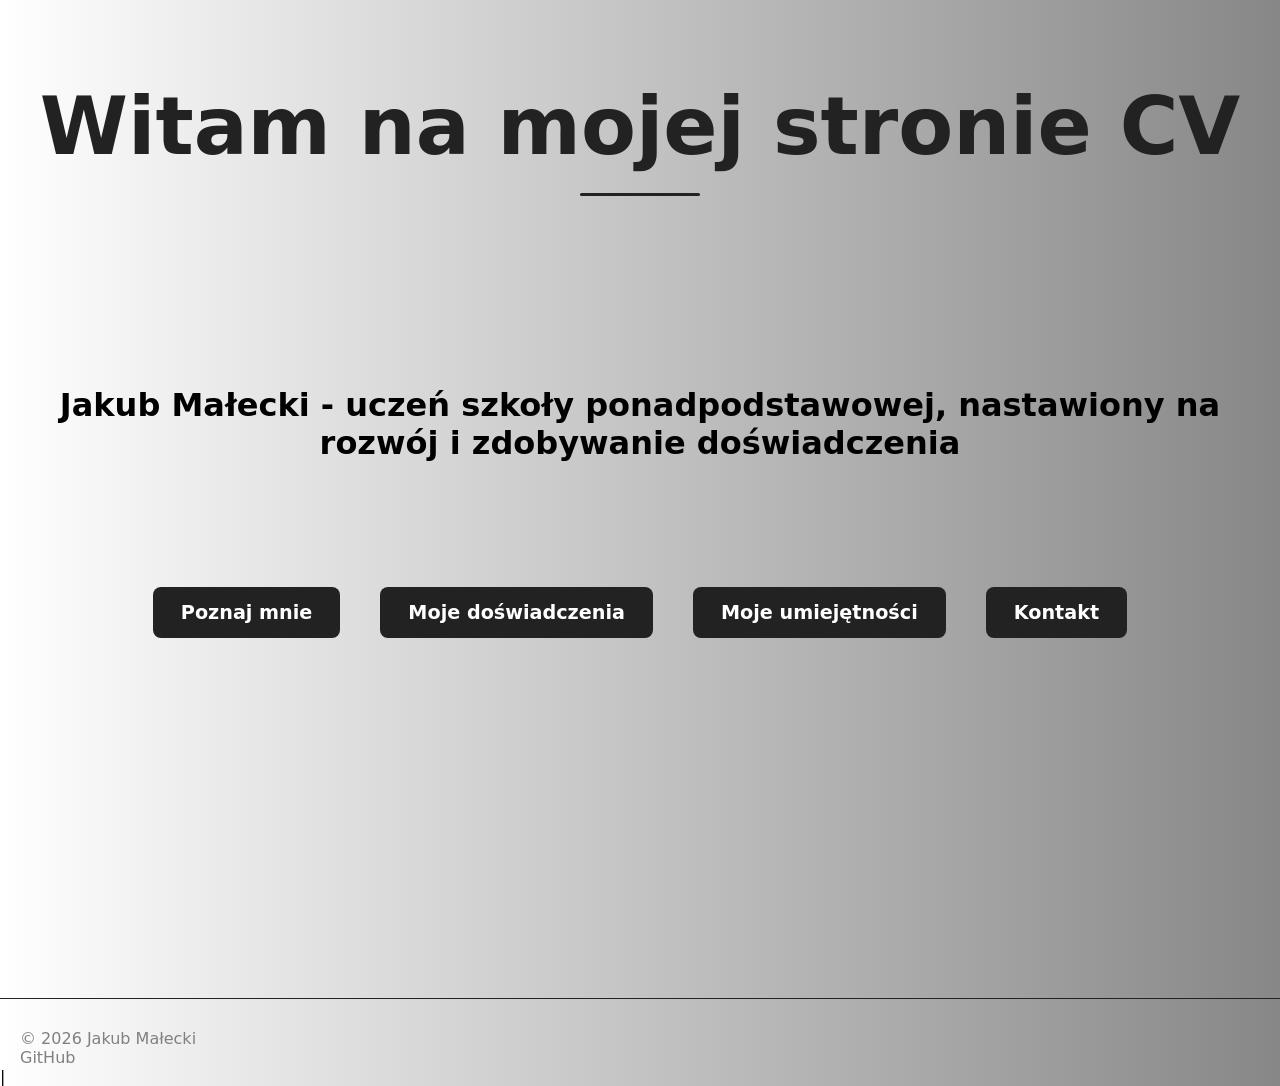
<file: index.html>
<!DOCTYPE html> 
<html lang="pl">
<head>
    <meta charset="UTF-8">
    <meta name="viewport" content="width=device-width, initial-scale=1.0">
    <title>Portfolio/CV</title>
    <link rel="stylesheet" href="VV1.css">
    <link rel="icon" href="gg.png" type="image/x-icon">
</head>
<body>
    <main>
        <div class="Powitanie">
            <h1>Witam na mojej stronie CV</h1>
        </div>
        <div class="line"></div>
        <div class="Powitanie2">
            <h2 class="Mnie">Jakub Małecki - uczeń szkoły ponadpodstawowej, nastawiony na rozwój i zdobywanie doświadczenia</h2>
        </div> 
        <div class="Przycisk">     
            <a href="O-mnie.html" class="mnie">Poznaj mnie</a>
            <a href="Doswiadczenie.html" class="mnie">Moje doświadczenia</a>
            <a href="Umiejetnosci.html" class="mnie">Moje umiejętności</a>
            <a href="Kontakt.html" class="mnie">Kontakt</a>   
        </div>
        <hr/>
            <p>© 2026 Jakub Małecki</p>
            <a class="PP" href="https://github.com/users/OAmonO/projects" target="_blank">GitHub</a> | 
    </main>    
</body>    
</html>
</file>
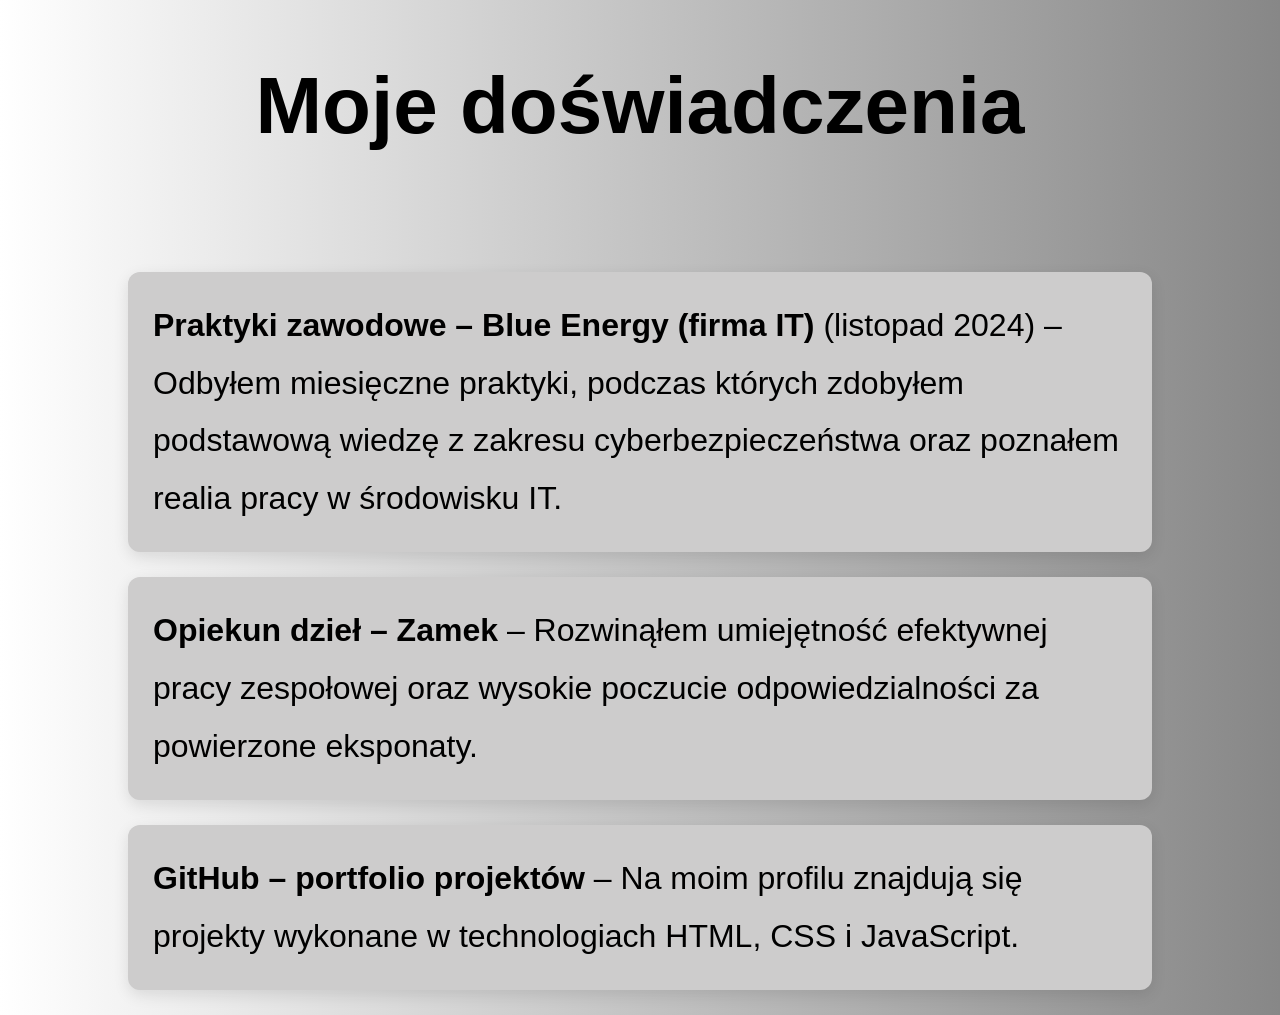
<file: Doswiadczenie.html>
<!DOCTYPE html>
<html lang="en">
<head>
    <meta charset="UTF-8">
    <meta name="viewport" content="width=device-width, initial-scale=1.0">
    <title>Moje doświadczenie</title>
    <link rel="stylesheet" href="Doswiadczenie.css">
    <link rel="icon" href="gg.png" type="image/x-icon">
</head>
<body>
    <main>
        <div class="Dosc">
            <h1>Moje doświadczenia</h1>
        </div>
        <div class="Tabl">
        <ul>
            <li>
                <strong>Praktyki zawodowe – Blue Energy (firma IT)</strong> (listopad 2024) –
                Odbyłem miesięczne praktyki, podczas których zdobyłem podstawową wiedzę z zakresu cyberbezpieczeństwa oraz poznałem realia pracy w środowisku IT.
            </li>
            <li>
                <strong>Opiekun dzieł – Zamek</strong> –
                Rozwinąłem umiejętność efektywnej pracy zespołowej oraz wysokie poczucie odpowiedzialności za powierzone eksponaty.
            </li>
            <li>
                <strong>GitHub – portfolio projektów</strong> –
                 Na moim profilu znajdują się projekty wykonane w technologiach HTML, CSS i JavaScript.
            </li>
        </ul>
        </div>
    </main>
    
</body>
</html>
</file>
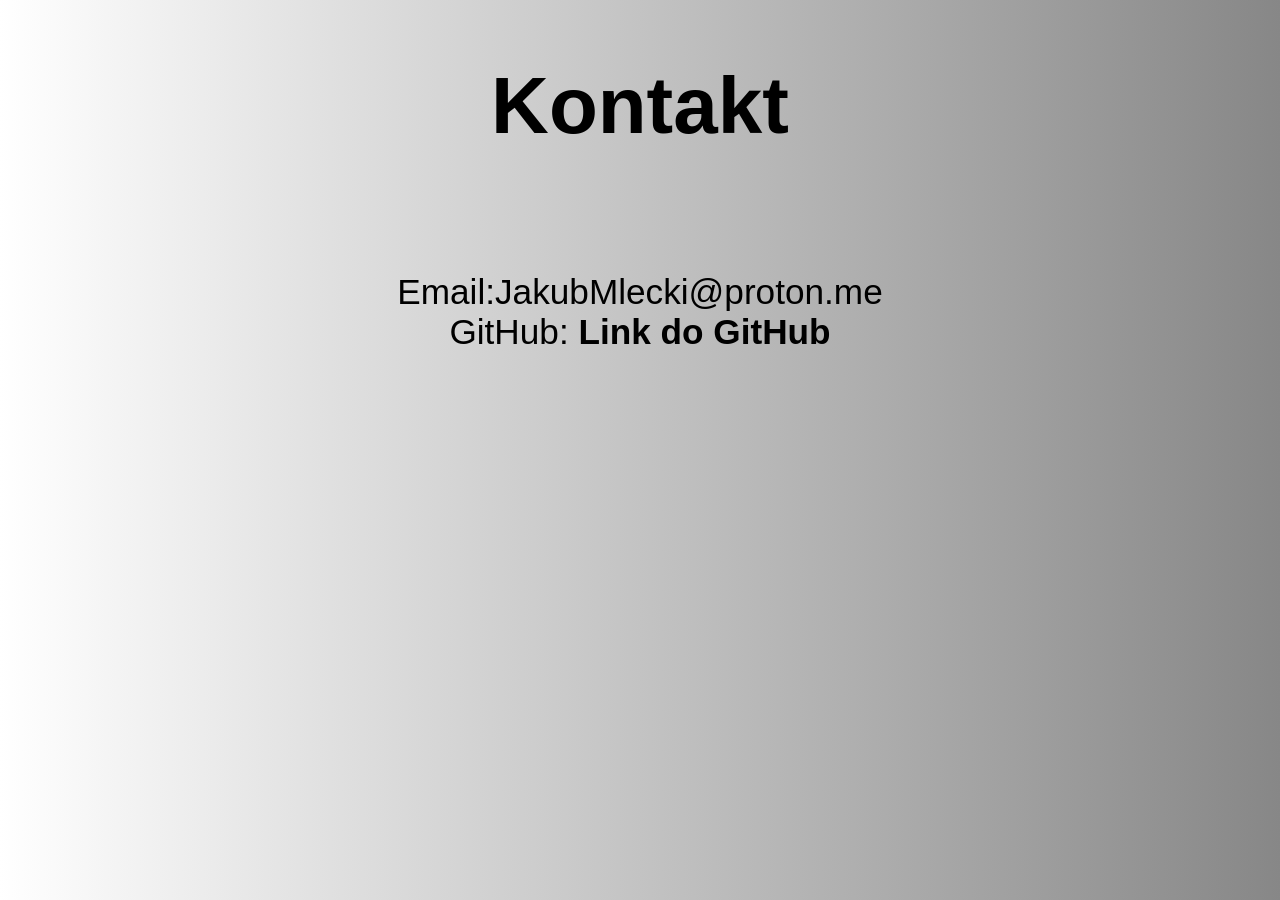
<file: Kontakt.html>
<!DOCTYPE html>
<html lang="en">
<head>
    <meta charset="UTF-8">
    <meta name="viewport" content="width=device-width, initial-scale=1.0">
    <link rel="stylesheet" href="Kontakt.css">
    <link rel="icon" href="gg.png" type="image/x-icon">
    <title>Kontakt</title>
</head>
<body>
    <main>
        <div class="Kont">
            <h1>Kontakt</h1>
        </div>
        <div class="Dane">
            <ul>
                <li><p>Email:JakubMlecki@proton.me</p></li>
                <li>GitHub: <a href="https://github.com/users/OAmonO/projects"     target="_blank">Link do GitHub</a></li>  
            </ul>
        </div>
    </main>
</body>
</html>
</file>
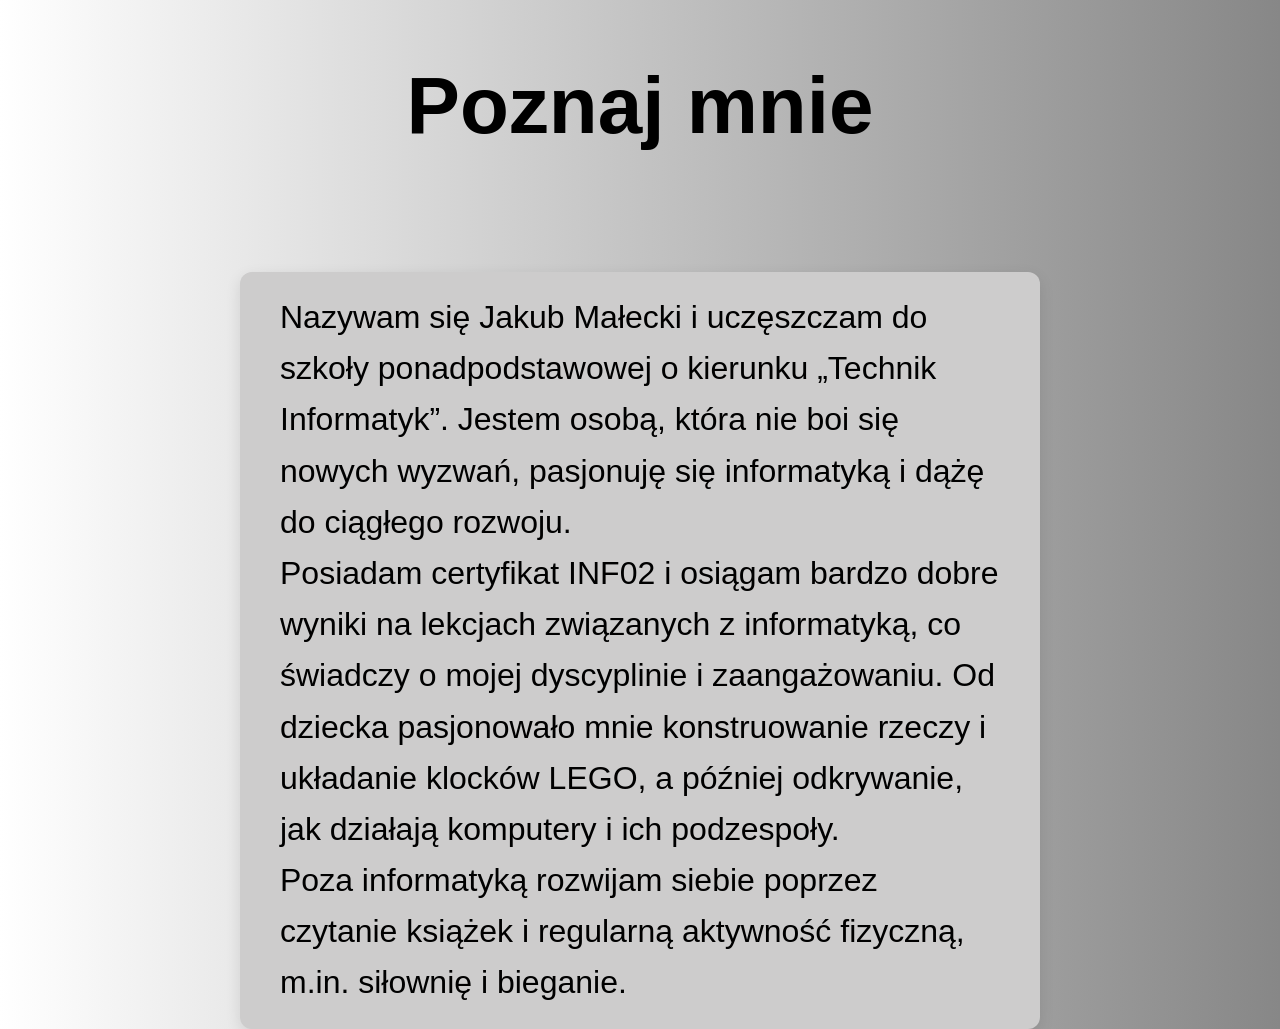
<file: O-mnie.html>
<!DOCTYPE html>
<html lang="pl">
<head>
    <meta charset="UTF-8">
    <meta name="viewport" content="width=device-width, initial-scale=1.0">
    <title>Poznaj mnie</title>
    <link rel="stylesheet" href="O-mniee.css">
    <link rel="icon" href="gg.png" type="image/x-icon"> 
</head>
<body>
    <main>
        <div class="Poznaj">
            <h1>Poznaj mnie</h1>
        </div>
        <div class="Wpis">
            <p>Nazywam się Jakub Małecki i uczęszczam do szkoły ponadpodstawowej o kierunku „Technik Informatyk”. Jestem osobą, która nie boi się nowych wyzwań, pasjonuję się informatyką i dążę do ciągłego rozwoju.</p>

            <p>Posiadam certyfikat INF02 i osiągam bardzo dobre wyniki na lekcjach związanych z informatyką, co świadczy o mojej dyscyplinie i zaangażowaniu. Od dziecka pasjonowało mnie konstruowanie rzeczy i układanie klocków LEGO, a później odkrywanie, jak działają komputery i ich podzespoły.</p>

            <p>Poza informatyką rozwijam siebie poprzez czytanie książek i regularną aktywność fizyczną, m.in. siłownię i bieganie.</p>
        </div>
    </main>    
</body> 
</html>
</file>
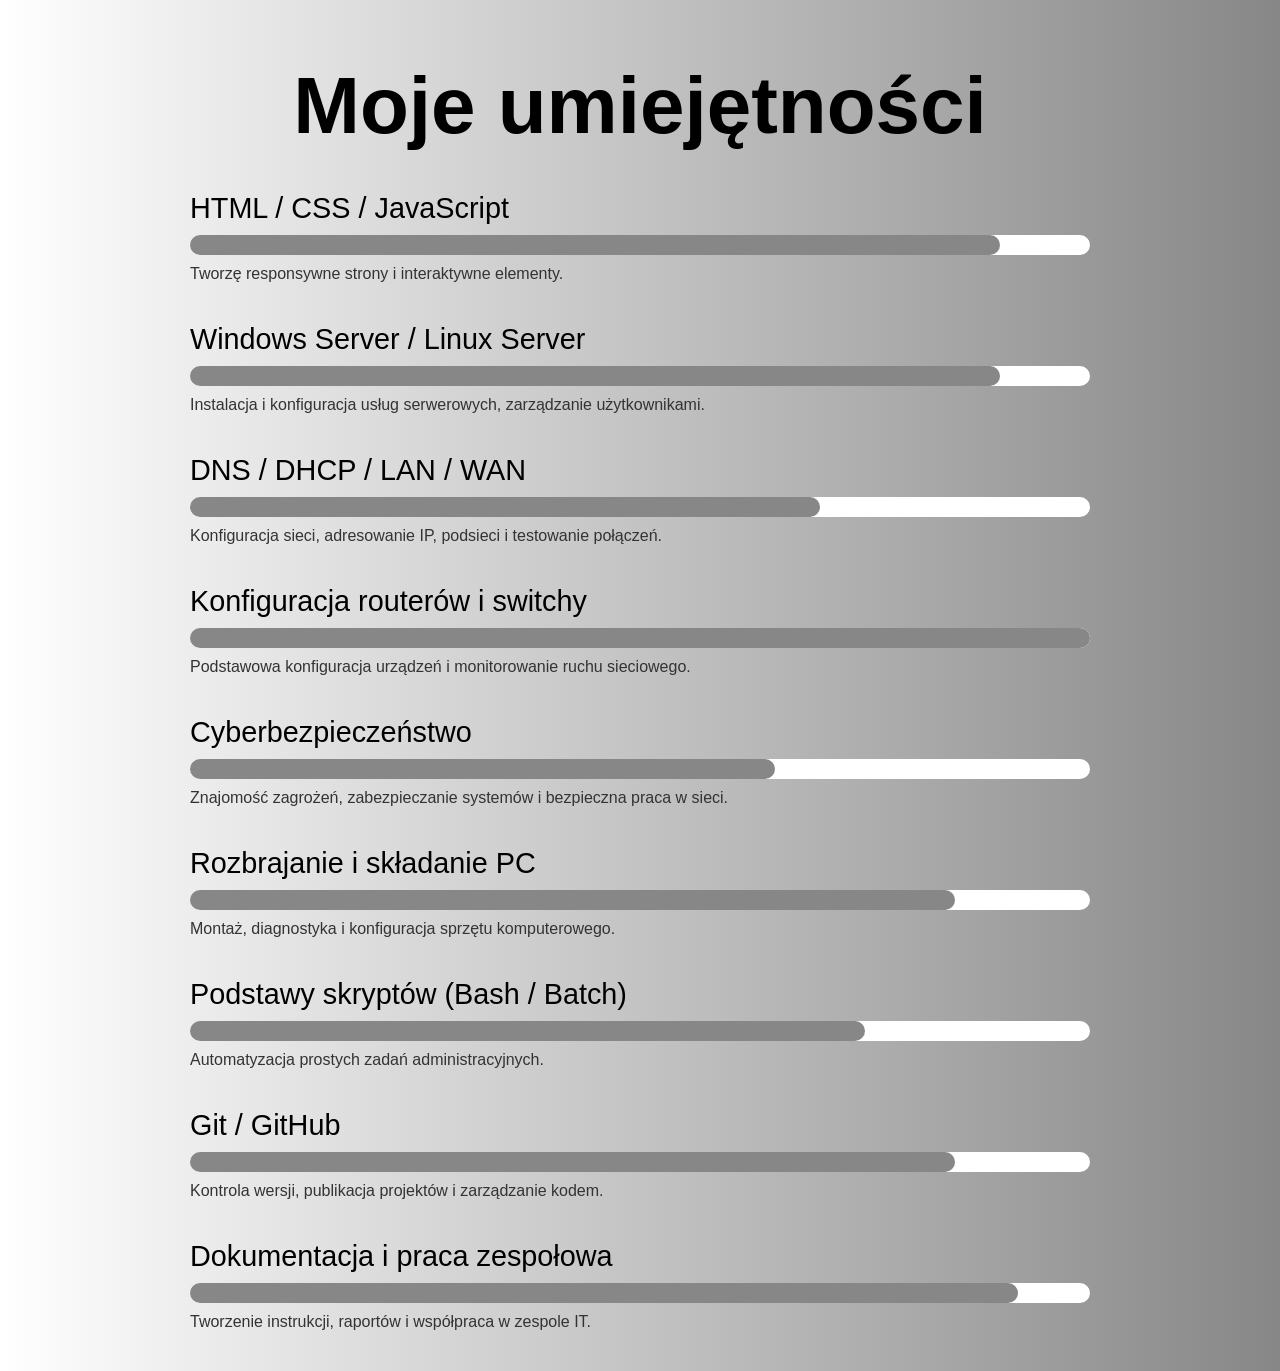
<file: Umiejetnosci.html>
<!DOCTYPE html>
<html lang="en">
<head>
    <meta charset="UTF-8">
    <meta name="viewport" content="width=device-width, initial-scale=1.0">
    <link rel="stylesheet" href="Umiejetnosci.css">
    <link rel="icon" href="gg.png" type="image/x-icon">
    <title>Moje umiejetnosci</title>
</head>
<body>
    <body>
    <div class="Poz">
        <h1>Moje umiejętności</h1>
    </div>
    <div class="Umie">                
        <div class="Um">
            <p>HTML / CSS / JavaScript</p>
            <div class="Pas"><div class="Wyp" style="width: 90%;"></div></div>
            <small>Tworzę responsywne strony i interaktywne elementy.</small>
        </div>
        
        <div class="Um">
            <p>Windows Server / Linux Server</p>
            <div class="Pas"><div class="Wyp" style="width: 90%;"></div></div>
            <small>Instalacja i konfiguracja usług serwerowych, zarządzanie użytkownikami.</small>
        </div>
        
        <div class="Um">
            <p>DNS / DHCP / LAN / WAN</p>
            <div class="Pas"><div class="Wyp" style="width: 70%;"></div></div>
            <small>Konfiguracja sieci, adresowanie IP, podsieci i testowanie połączeń.</small>
        </div>

        <div class="Um">
            <p>Konfiguracja routerów i switchy</p>
            <div class="Pas"><div class="Wyp" style="width: 100%;"></div></div>
            <small>Podstawowa konfiguracja urządzeń i monitorowanie ruchu sieciowego.</small>
        </div>
        
        <div class="Um">
            <p>Cyberbezpieczeństwo</p>
            <div class="Pas"><div class="Wyp" style="width: 65%;"></div></div>
            <small>Znajomość zagrożeń, zabezpieczanie systemów i bezpieczna praca w sieci.</small>
        </div>
       
        <div class="Um">
            <p>Rozbrajanie i składanie PC</p>
            <div class="Pas"><div class="Wyp" style="width: 85%;"></div></div>
            <small>Montaż, diagnostyka i konfiguracja sprzętu komputerowego.</small>
        </div>
       
        <div class="Um">
            <p>Podstawy skryptów (Bash / Batch)</p>
            <div class="Pas"><div class="Wyp" style="width: 75%;"></div></div>
            <small>Automatyzacja prostych zadań administracyjnych.</small>
        </div>
        
        <div class="Um">
            <p>Git / GitHub</p>
            <div class="Pas"><div class="Wyp" style="width: 85%;"></div></div>
            <small>Kontrola wersji, publikacja projektów i zarządzanie kodem.</small>
        </div>
        
        <div class="Um">
            <p>Dokumentacja i praca zespołowa</p>
            <div class="Pas"><div class="Wyp" style="width: 92%;"></div></div>
            <small>Tworzenie instrukcji, raportów i współpraca w zespole IT.</small>
        </div>
    </div>
</body>
</html>
</file>
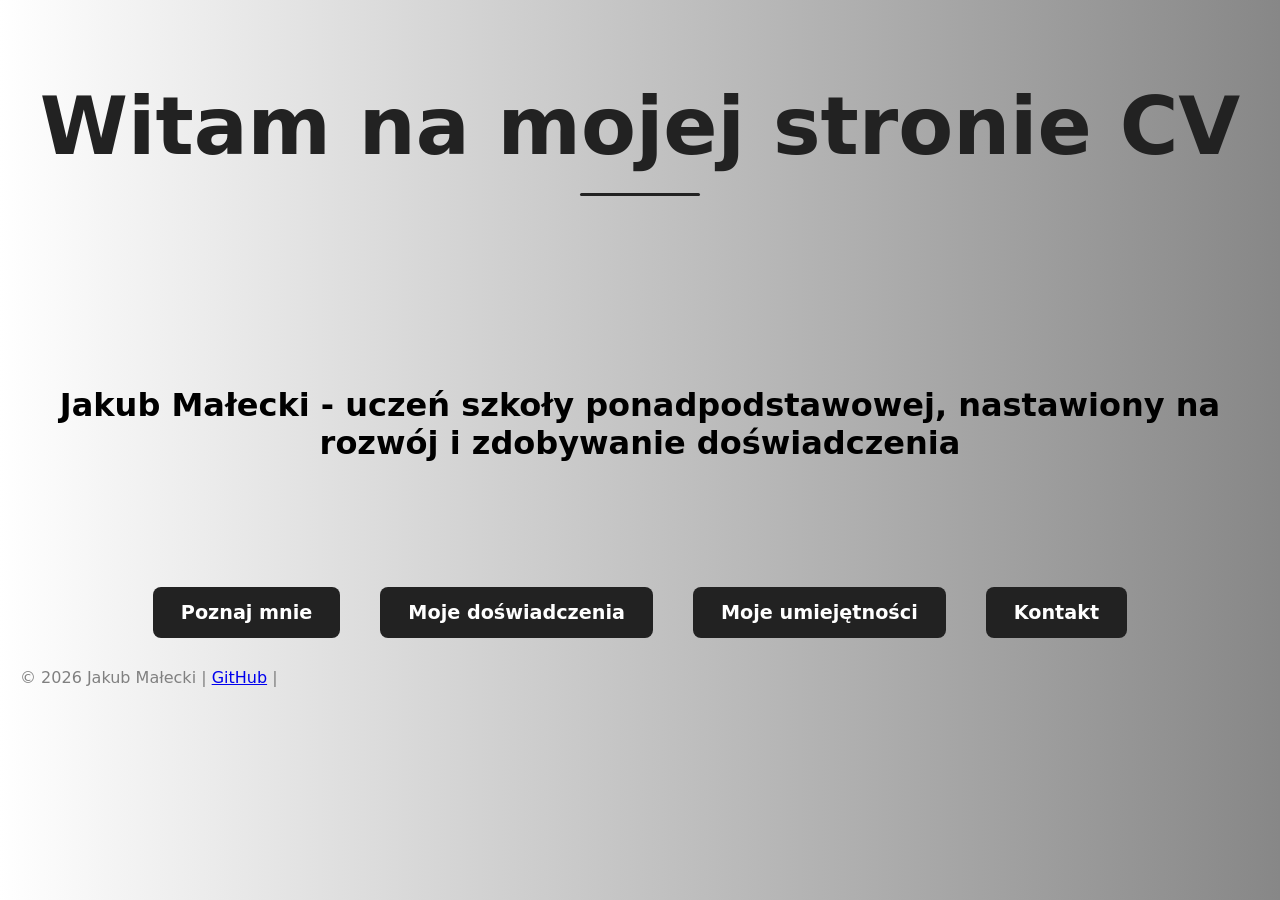
<file: V1.html>
<!DOCTYPE html> 
<html lang="pl">
<head>
    <meta charset="UTF-8">
    <meta name="viewport" content="width=device-width, initial-scale=1.0">
    <title>Portfolio/CV</title>
    <link rel="stylesheet" href="VV1.css">
    <link rel="icon" href="gg.png" type="image/x-icon">
</head>
<body>
    <main>
        <div class="Powitanie">
            <h1>Witam na mojej stronie CV</h1>
        </div>
        <div class="line"></div>
        <div class="Powitanie2">
            <h2 class="Mnie">Jakub Małecki - uczeń szkoły ponadpodstawowej, nastawiony na rozwój i zdobywanie doświadczenia</h2>
        </div> 
        <div class="Przycisk">     
            <a href="O-mnie.html" class="mnie">Poznaj mnie</a>
            <a href="Doswiadczenie.html" class="mnie">Moje doświadczenia</a>
            <a href="Umiejetnosci.html" class="mnie">Moje umiejętności</a>
            <a href="Kontakt.html" class="mnie">Kontakt</a>   
        </div>
        <footer>
            <p>© 2026 Jakub Małecki | 
            <a href="https://github.com/users/OAmonO/projects" target="_blank">GitHub</a> | 
            </p>
        </footer>
    </main>    
</body>    
</html>
</file>
<file: VV1.css>
*
{
    margin: 0;
    padding: 0;
    box-sizing: border-box;
}

main
{
  min-height: 60vh;
  display: flex;
  flex-direction: column;
  justify-content: center;
}
body
{
    background-color: #f0f0f0;
    background: linear-gradient(to right, #ffffff, #878787);
    font-family: system-ui, -apple-system, BlinkMacSystemFont,
               'Segoe UI', Roboto, Oxygen, Ubuntu, Cantarell,
               'Open Sans', 'Helvetica Neue', sans-serif;
    min-height: 100dvh;
}
.Powitanie
{
    color: #222;
    text-align: center;
    font-size: 2.5rem;
    margin-top: 80px;
}
.line 
{
  width: 120px;
  height: 3px;
  background-color: #222; 
  margin: 20px auto 40px auto; 
  border-radius: 2px;
}
.Mnie 
{
    text-align: center;
    margin-top: 150px;
    margin-bottom: 70px;
    font-size: 2rem;
}
.mnie 
{
  display: inline-block;
  padding: 14px 28px;
  background-color: #222; 
  color: white;
  text-decoration: none;
  border-radius: 8px;
  font-size: 1.2rem;
  font-weight: bold;
  transition: 0.9s;
}
.mnie:hover 
{
  background-color: #3b3b3b;
  transform: scale(1.05) translateY(-10px);
}
.Przycisk
{
    display: flex;
    justify-content: center;
    gap: 40px;
    margin-top: 55px;
    flex-wrap: wrap;
}
hr
{
    margin-left: -20px;
    background-color: #222;
    border: none;
    height: 1px;
}
p
{
    color: grey;
}
.PP
{
  color: gray;
  text-decoration: none;
}

footer .PP:hover 
{
  text-decoration: underline;
}
@media (max-width: 764px) 
{
  main {
    min-height: auto;       
    padding: 40px 20px;
  }

  .Powitanie h1 {
    font-size: 2rem;
  }

  .Mnie {
    font-size: 1.2rem;
    margin-top: 40px;
  }

  .Przycisk {
    gap: 20px;
  }

  .Przycisk a {
    width: 100%;
  }
  hr
  {
    width: calc(100% + 40px);
    margin-top: 80px;
  }
  p
  {
    margin-top: 30px;
    text-align: left;
    margin-left: -10px;
  }
  .PP
  {
  margin-left: -10px;
  }
}   
@media (min-width: 765px)
{
  hr
  {
    width: calc(100% + 20px);
    margin-top: 40vh;
  }
  p
  {
    margin-top: 30px;
    text-align: left;
    margin-left: 20px;
  }
  .PP
  {
  margin-left: 20px;
  }
}
</file>
<file: Doswiadczenie.css>
*
{
    margin: 0;
    padding: 0;
    box-sizing: border-box;
    font-family: Arial, Helvetica, sans-serif;
}

body
{
    background: linear-gradient(to right, #ffffff, #878787);
}
.Dosc
{
    font-size: 2.5rem;
    margin-top: 60px;
    text-align: center;
}
.Tabl
{
    width: 80%;
    margin: 120px auto 0 auto;
}
.Tabl ul {
    list-style: none;
}
.Tabl li {
    background: rgb(205, 204, 204);
    margin-bottom: 25px;
    padding: 25px;
    border-radius: 12px;
    font-size: 2rem;
    line-height: 1.8;
    box-shadow: 0 5px 15px rgba(0,0,0,0.1);
    transition: transform 0.2s ease, box-shadow 0.2s ease;
}
.Tabl li:hover {
    transform: translateY(-3px);
    box-shadow: 0 8px 20px rgba(0,0,0,0.15);
}
@media (max-width: 764px) {
    .Dosc {
        font-size: 2rem;
        margin-top: 40px;
    }

    .Tabl {
        width: 95%;
        margin-bottom: 80px;
    }

    .Tabl li {
        font-size: 1.2rem;
        padding: 15px;
    }
}
</file>
<file: Kontakt.css>
*
{
    margin: 0;
    padding: 0;
    box-sizing: border-box;
    font-family: Arial, Helvetica, sans-serif;
}

body
{
    background: linear-gradient(to right, #ffffff, #878787);
}
.Kont
{
    font-size: 2.5rem;
    margin-top: 60px;
    text-align: center;
}
ul
{
    list-style: none;
}
.Dane
{
    max-width: 900px;
    width: 80%;
    margin: 120px auto 0 auto;
    font-size: 2.2rem;
    text-align: center;
    
}
a
{
    color: #000;
    text-decoration: none;
    font-weight: bold;
    
}
 a:hover 
{
    color: #737373;
}
@media (max-width: 764px) 
{
    .Kont {
        font-size: 2rem;
        margin-top: 40px;
    }

    .Dane {
        width: 95%;
        font-size: 1.5rem;
        margin: 60px auto 0 auto;
        padding: 0;
        margin-bottom: 80px;
    }

    .Dane li {
        padding: 15px;
        font-size: 1.2rem;
    }
}
</file>
<file: O-mniee.css>
*
{
    margin: 0;
    padding: 0;
    box-sizing: border-box;
    font-family: Arial, Helvetica, sans-serif;
}

body
{
    background: linear-gradient(to right, #ffffff, #878787);
}
.Poznaj
{
    font-size: 2.5rem;
    margin-top: 60px;
    text-align: center;
}
.Wpis 
{
    font-size: 2rem; 
    max-width: 800px;
    width: 80%;
    margin: 120px auto 0 auto; 
    line-height: 1.6; 
    padding: 20px 40px; 
    background: rgb(205, 204, 204);
    box-shadow: 0 5px 15px rgba(0,0,0,0.1);
    transition: transform 0.2s ease, box-shadow 0.2s ease;
    border-radius: 12px;
}
.Wpis:hover {
    transform: translateY(-3px);
    box-shadow: 0 8px 20px rgba(0,0,0,0.15);
}
@media (max-width: 764px) 
{
    .Poznaj h1 {
        font-size: 2rem;
        margin-top: 40px;
    }
    .Wpis {
        font-size: 1.2rem;
        padding: 0 15px;
        margin-bottom: 80px;
    }
}
</file>
<file: Umiejetnosci.css>
* {
    margin: 0;
    padding: 0;
    box-sizing: border-box;
    font-family: Arial, Helvetica, sans-serif;
}

body {
    background: linear-gradient(to right, #ffffff, #878787);
}
.Poz{
    font-size: 2.5rem;
    margin-top: 60px;
    text-align: center;
}
.Umie h1 {
    font-size: 2.5rem;
    margin-top: 60px;
    text-align: center;
}
.Um {
    max-width: 900px;
    width: 80%;
    margin: 40px auto;
}
.Um p {
    font-size: 1.8rem;
    margin-bottom: 10px;
    text-align: left;
}
.Um small {
    display: block;
    margin-top: 5px;
    font-size: 1rem;
    color: #333;
}
.Pas {
    width: 100%;
    height: 20px;
    background: #ffffff;
    border-radius: 12px;
    margin-bottom: 10px;
}
.Wyp {
    height: 100%;
    background: #878787;
    border-radius: 12px;
    width: 0;
    transition: width 1.2s ease-in-out;
}
.Um .Wyp {
    width: inherit;
}
.Um:hover .Wyp {
    background: #737373;
}
@media (max-width: 764px) {
    .Umie h1 {
        font-size: 2rem;
        margin-top: 40px;
    }
    .Umie
    {
        margin-bottom: 80px;
    }
    .Um p {
        font-size: 1.2rem;
    }

    .Um small {
        font-size: 0.9rem;
    }
}
</file>
